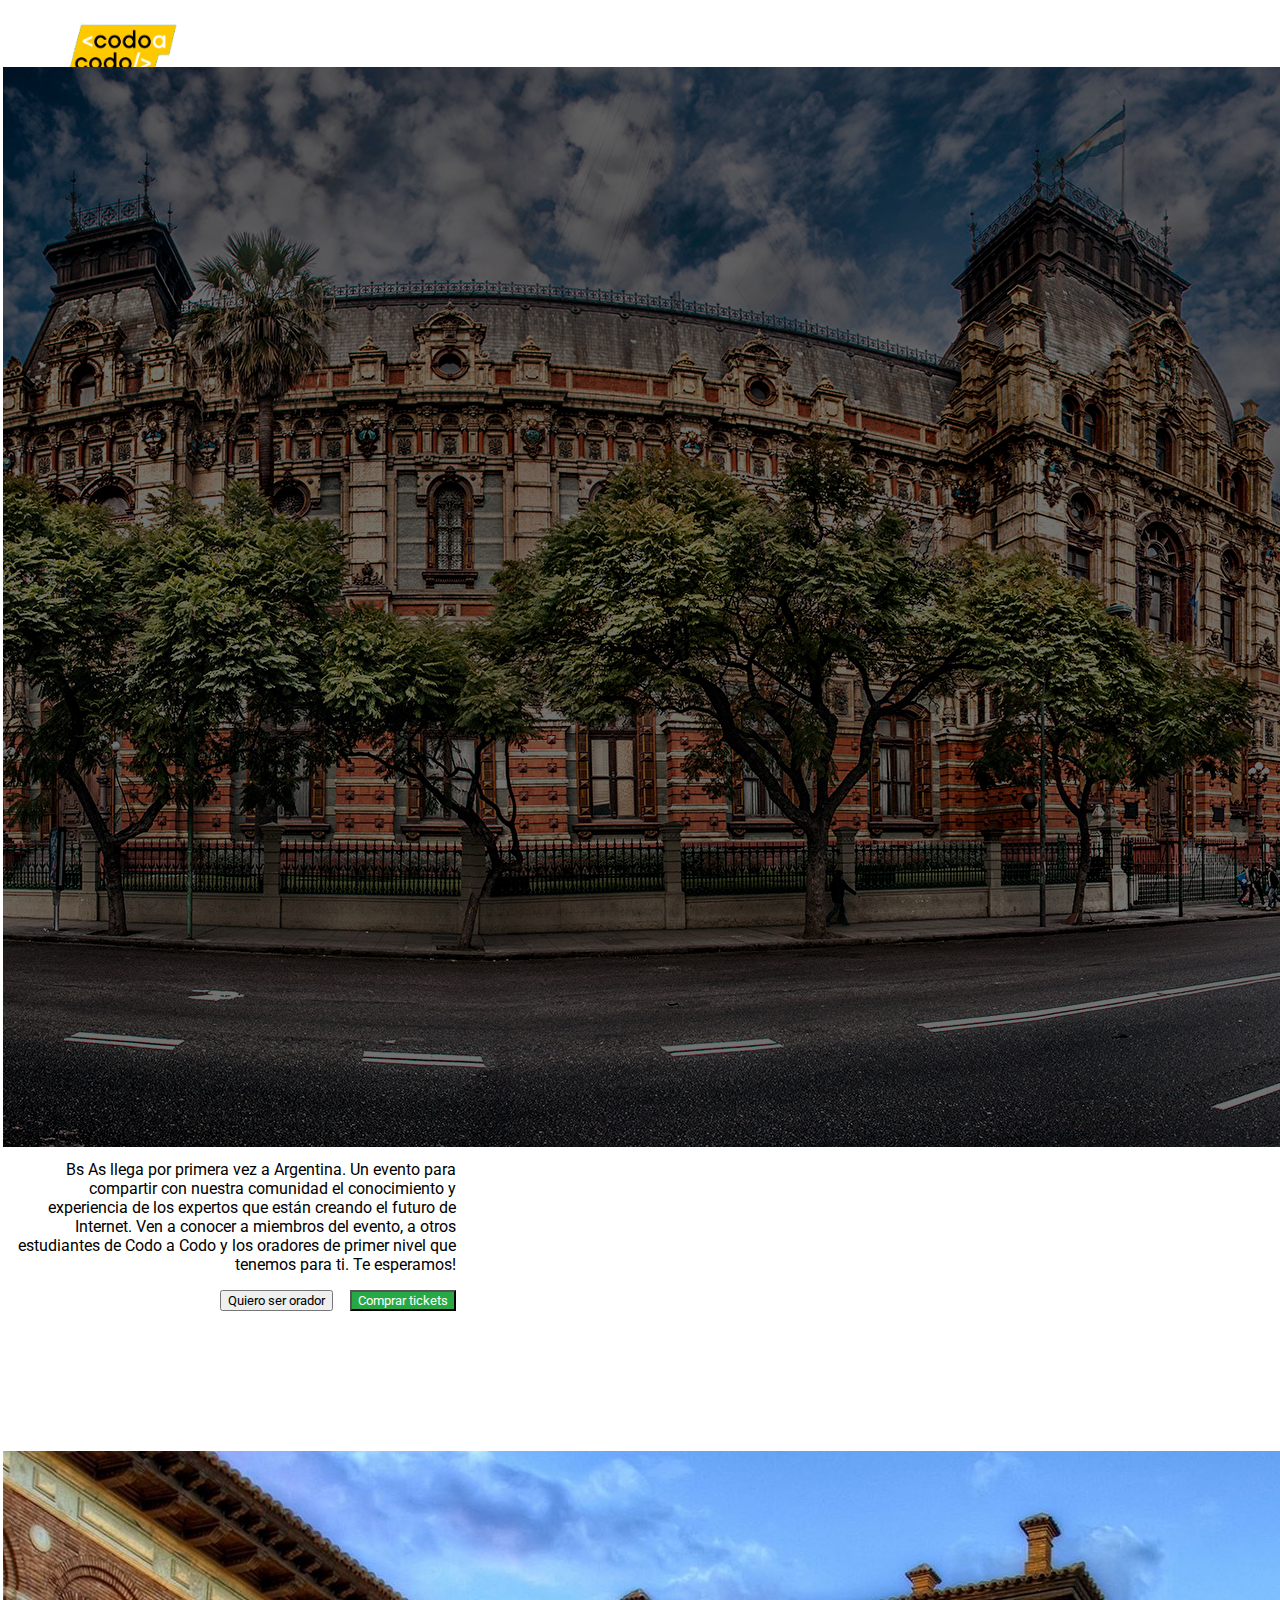
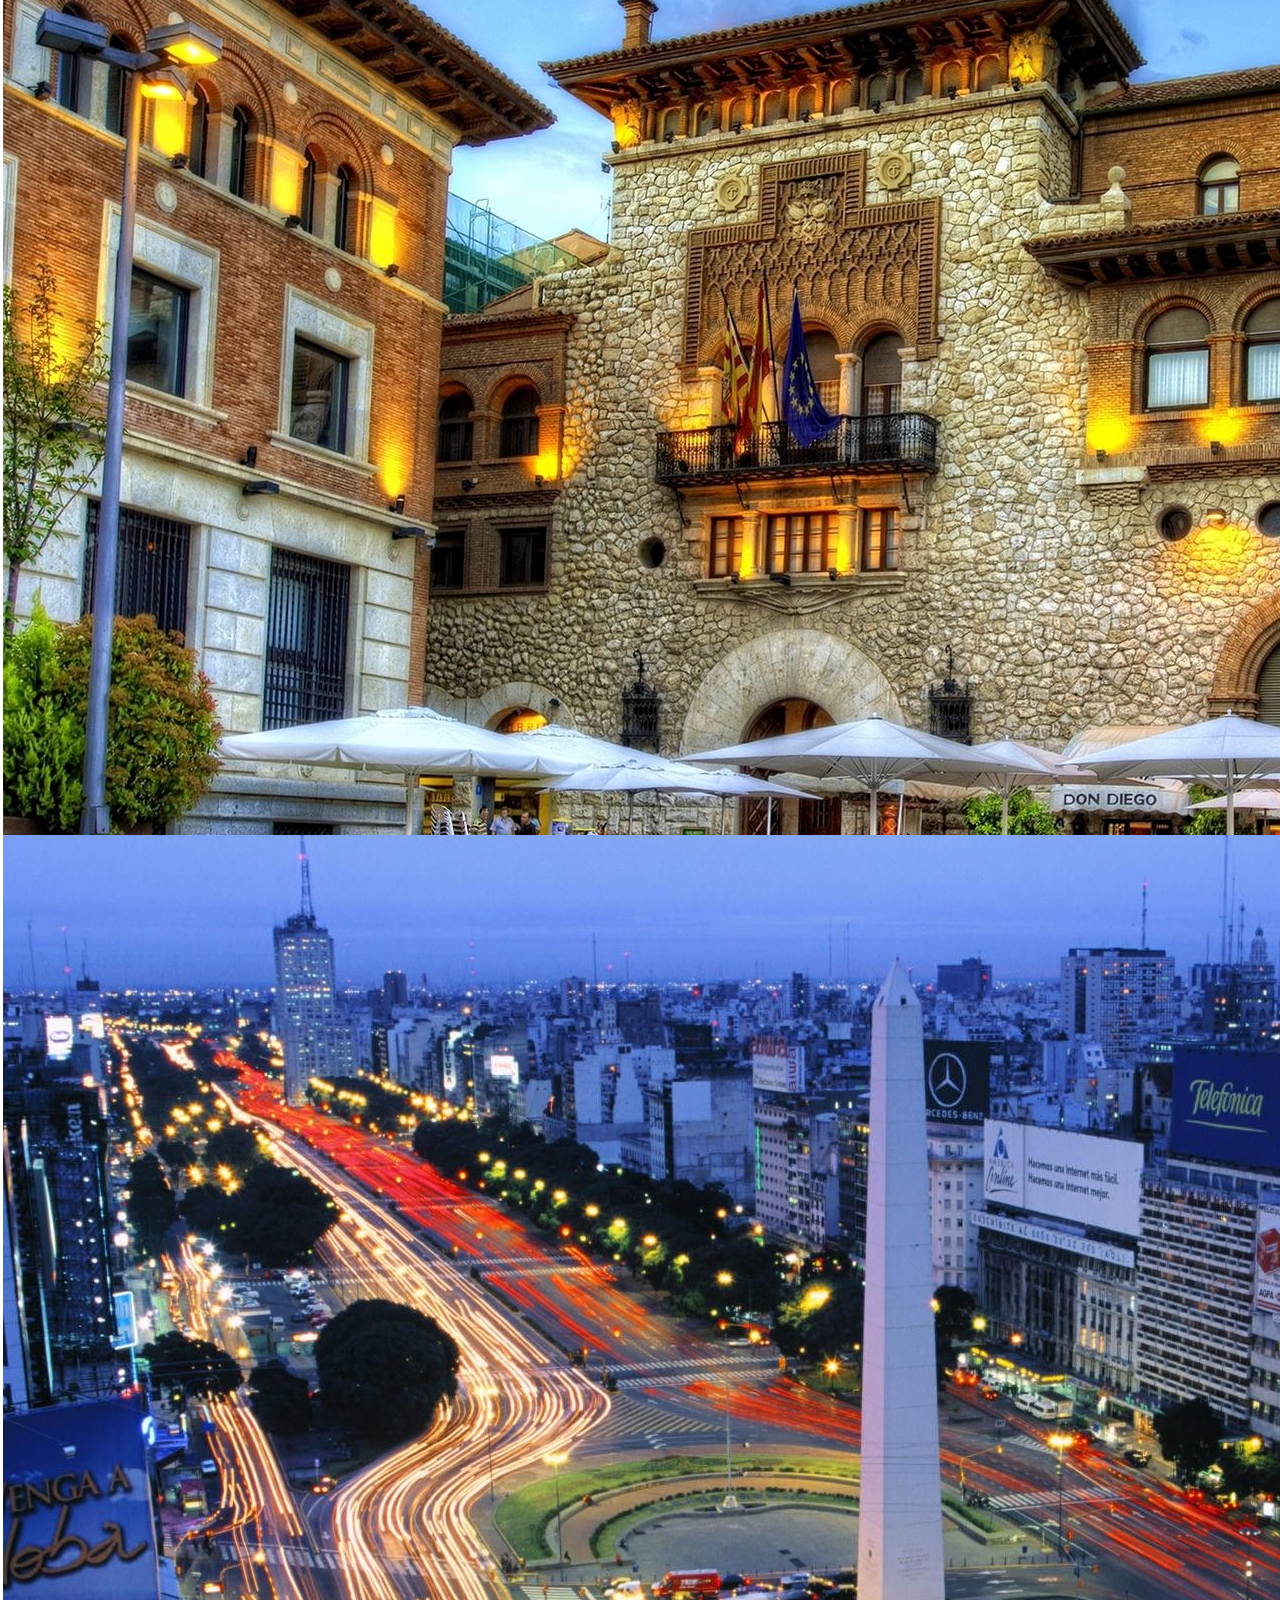
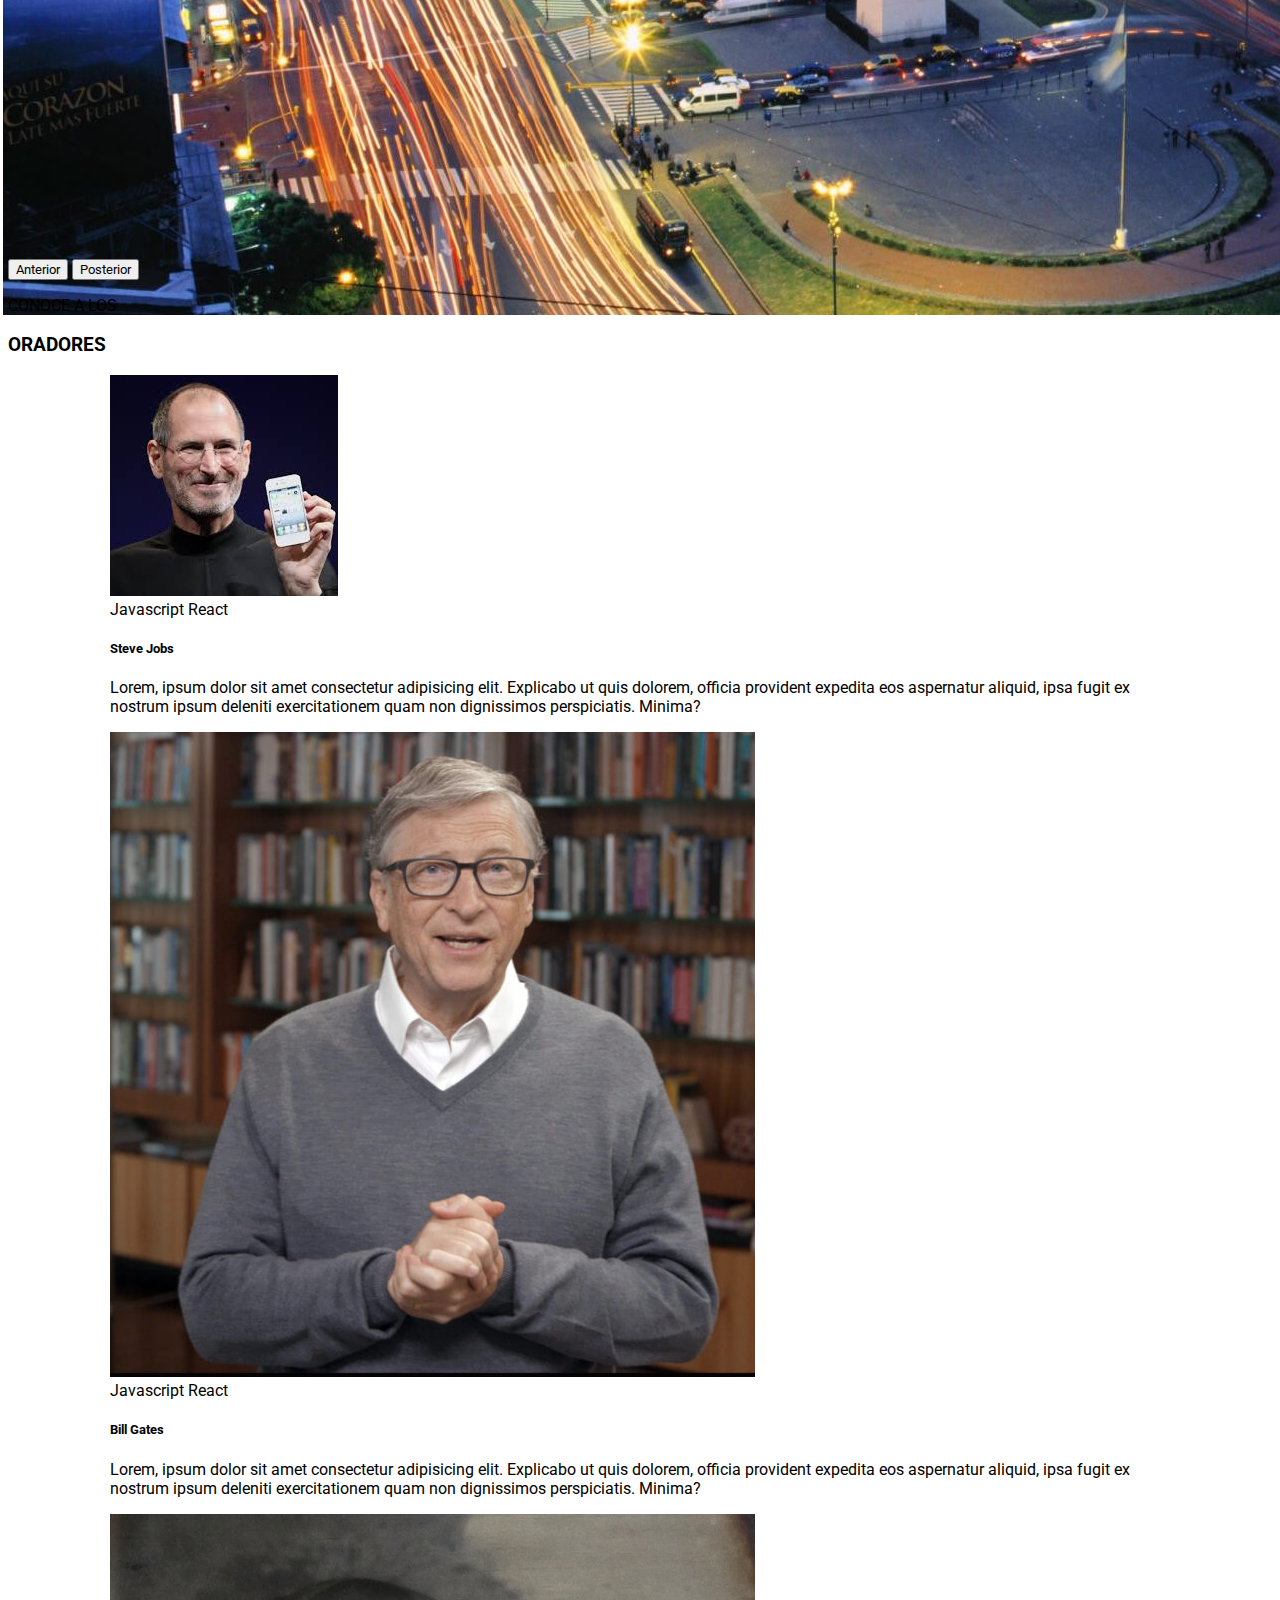
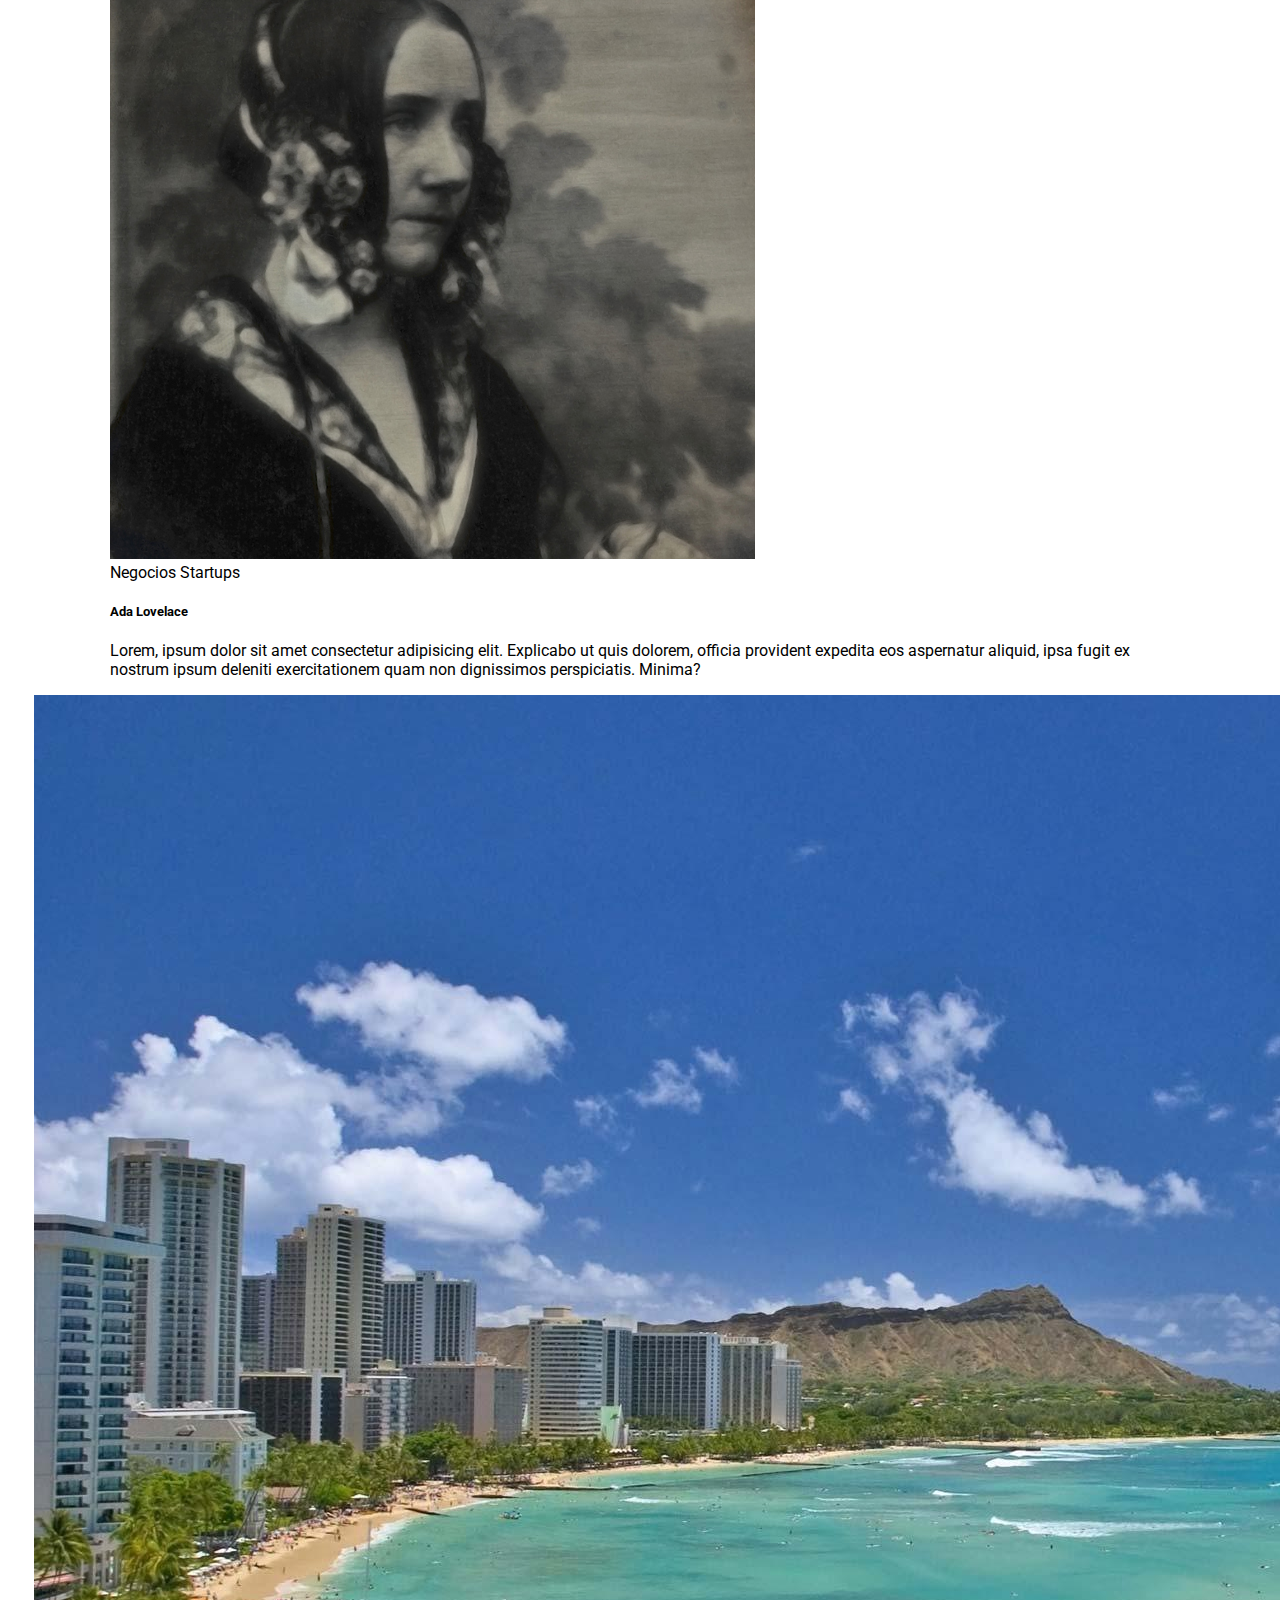
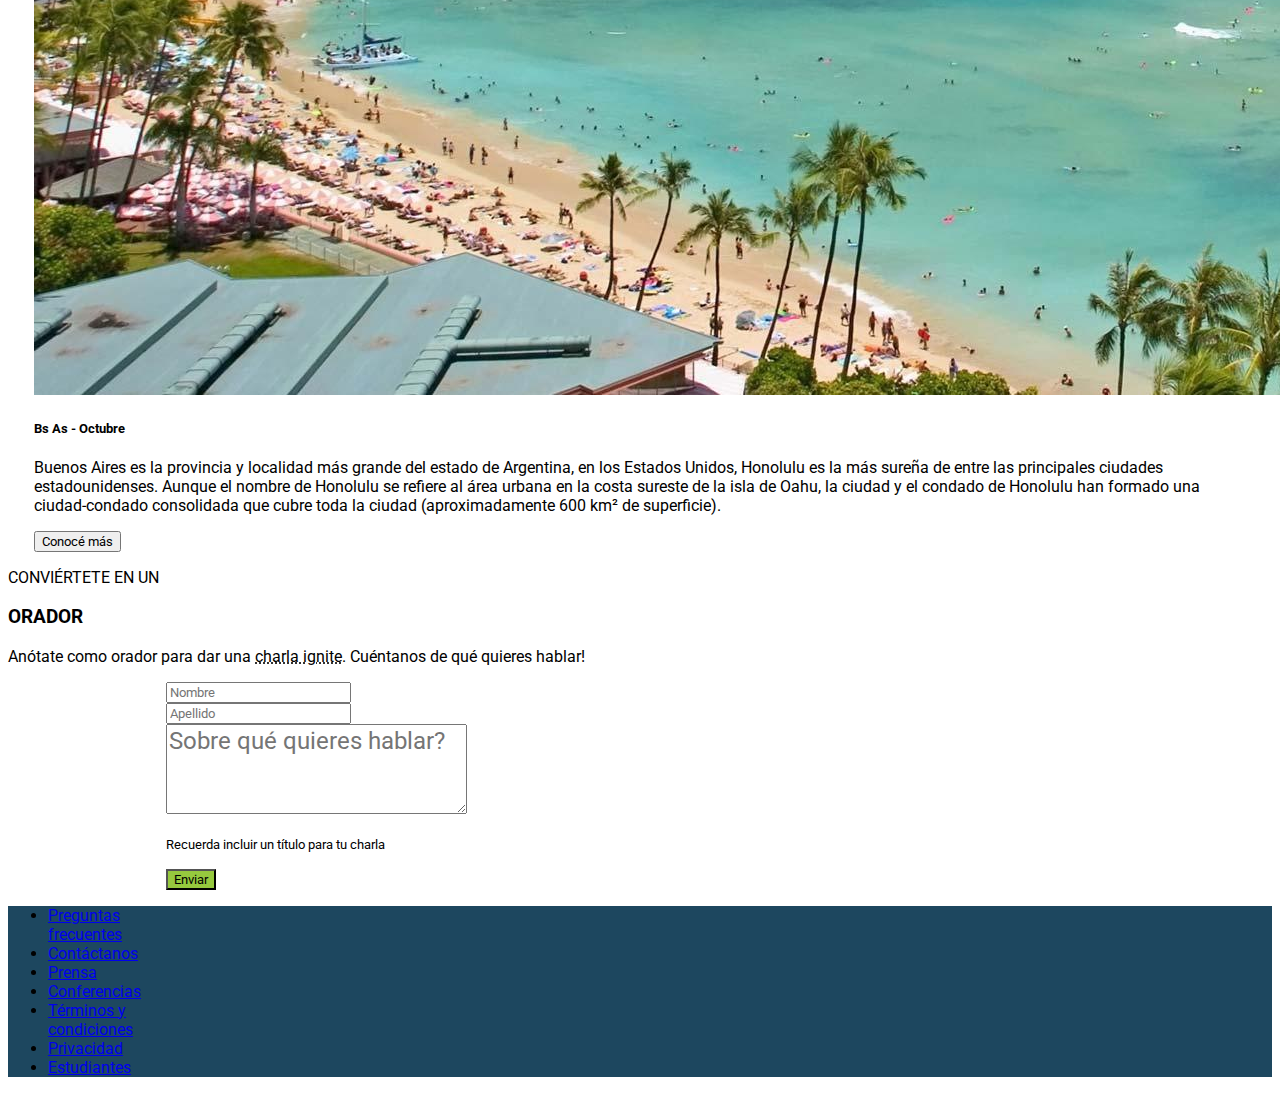
<file: index.html>
<!DOCTYPE html>
<html lang="en">

<head>
  <meta charset="UTF-8">
  <meta name="viewport" content="width=device-width, initial-scale=1.0">
  <title>Codo a Codo</title>
  <link href="https://cdn.jsdelivr.net/npm/bootstrap@5.3.2/dist/css/bootstrap.min.css" rel="stylesheet"
    integrity="sha384-T3c6CoIi6uLrA9TneNEoa7RxnatzjcDSCmG1MXxSR1GAsXEV/Dwwykc2MPK8M2HN" crossorigin="anonymous">
  <link rel="preconnect" href="https://fonts.googleapis.com">
  <link rel="preconnect" href="https://fonts.gstatic.com" crossorigin>
  <link href="https://fonts.googleapis.com/css2?family=Roboto:wght@100;300;400;500;700&display=swap" rel="stylesheet">
  <link href="./CSS/index.css" rel="stylesheet">
</head>

<body>



  <!-- Menú Arriba -->

  <nav class="navbar navbar-expand-lg navbar-dark bg-dark">
    <div class="container-fluid">

      <img src="./imgs/codoacodo.png" alt="Logo" width="150" class="d-inline-block align-text-top">
      <a class="navbar-brand" href="#">Conf Bs As</a>
      <button class="navbar-toggler" type="button" data-bs-toggle="collapse" data-bs-target="#navbarNavAltMarkup"
        aria-controls="navbarNavAltMarkup" aria-expanded="false" aria-label="Toggle navigation">
        <span class="navbar-toggler-icon"></span>
      </button>
      <div class="collapse navbar-collapse justify-content-end" id="navbarNavAltMarkup">
        <div class="navbar-nav">
          <a class="nav-link active" aria-current="page" href="#">La conferencia</a>
          <a class="nav-link" href="#oradores">Los oradores</a>
          <a class="nav-link" href="#">El lugar y la fecha</a>
          <a class="nav-link" href="#convierteteEnOrador">Conviértete en orador</a>
          <a class="nav-link" href="#" id="comprarTicketsNav">Comprar tickets</a>
        </div>
      </div>
    </div>
  </nav>

  <!-- Carousel -->
  <div id="carouselExampleCaptions" class="carousel slide col-sm-12">
    
    <div class="carousel-inner">
      <div class="carousel-item active">
        <img src="./imgs/ba1.jpg" class="d-block w-100" alt="BsAsEdificio" id="ba1Image">
        <div class="carousel-caption d-none d-md-block" id="carousel-1">
          <h3>Conf Bs As</h3>
          <div class="textoBsAs">
          <p>Bs As llega por primera vez a Argentina. Un evento para compartir con nuestra comunidad
            el conocimiento y experiencia de los expertos que están creando el futuro de Internet. Ven a conocer a miembros del
            evento, a otros estudiantes de Codo a Codo y los oradores de primer nivel que tenemos para ti. Te
            esperamos!</p>
          </div>
          <button type="button" class="btn btn-outline-light p-1.5">Quiero ser orador</button>
          <button type="button" class="btn" id="btnTickets">Comprar tickets</button>
        </div>
      </div>
      <div class="carousel-item">
        <img src="./imgs/ba2.jpg" class="d-block w-100" alt="Imagen Buenos Aires" id="carousel-2y3">

      </div>
      <div class="carousel-item">
        <img src="./imgs/ba3.jpg" class="d-block w-100" alt="Imagen Obelisco" id="carousel-2y3">

      </div>
    </div>
    <button class="carousel-control-prev" type="button" data-bs-target="#carouselExampleCaptions" data-bs-slide="prev">
      <span class="carousel-control-prev-icon" aria-hidden="true"></span>
      <span class="visually-hidden">Anterior</span>
    </button>
    <button class="carousel-control-next" type="button" data-bs-target="#carouselExampleCaptions" data-bs-slide="next">
      <span class="carousel-control-next-icon" aria-hidden="true"></span>
      <span class="visually-hidden">Posterior</span>
    </button>
  </div>




  <div class="container-fluid">
    <div class="row">
      <div class="text-center mt-2">
        <p>CONOCE A LOS</p>
        <h3 strong>ORADORES</h3>
      </div>
    </div>
  </div>

  <!-- ORADORES CARDS -->
  <div class="card-group" id="oradores">
    <div class="card">
      <img src="./imgs/steve.jpg" class="card-img-top" alt="Steve Jobs">
      <div class="card-body">
        <span class="badge text-bg-warning">Javascript</span>
        <span class="badge text-bg-info">React</span>
        <h5 class="card-title">Steve Jobs</h5>
        <p class="card-text">Lorem, ipsum dolor sit amet consectetur adipisicing elit. Explicabo ut quis dolorem,
          officia provident expedita eos aspernatur aliquid, ipsa fugit ex nostrum ipsum deleniti exercitationem quam
          non dignissimos perspiciatis. Minima?</p>
      </div>
    </div>
    <div class="card">
      <img src="./imgs/bill.jpg" class="card-img-top" alt="Bill Gates">
      <div class="card-body">
        <span class="badge text-bg-warning">Javascript</span>
        <span class="badge text-bg-info">React</span>
        <h5 class="card-title">Bill Gates</h5>
        <p class="card-text">Lorem, ipsum dolor sit amet consectetur adipisicing elit. Explicabo ut quis dolorem,
          officia provident expedita eos aspernatur aliquid, ipsa fugit ex nostrum ipsum deleniti exercitationem quam
          non dignissimos perspiciatis. Minima?</p>
      </div>
    </div>
    <div class="card">
      <img src="./imgs/ada.jpeg" class="card-img-top" alt="Ada Lovelace">
      <div class="card-body">
        <span class="badge text-bg-secondary">Negocios</span>
        <span class="badge text-bg-danger">Startups</span>
        <h5 class="card-title">Ada Lovelace</h5>
        <p class="card-text">Lorem, ipsum dolor sit amet consectetur adipisicing elit. Explicabo ut quis dolorem,
          officia provident expedita eos aspernatur aliquid, ipsa fugit ex nostrum ipsum deleniti exercitationem quam
          non dignissimos perspiciatis. Minima?</p>
      </div>
    </div>
  </div>





  <!-- BS AS/HONOLULU - CARD HORIZONTAL -->
  <div class="card mb-3 mt-4">
    <div class="row g-1">
      <div class="col-sm-12 col-md-12 col-lg-6">
        <img src="./imgs/honolulu.jpg" class="img-fluid rounded-start" alt="Playa de Honolulu">
      </div>
      <div class="col-sm-12 col-md-12 col-lg-6 bg-dark text-white">
        <div class="card-body">
          <h5 class="card-title">Bs As - Octubre</h5>
          <p class="card-text">Buenos Aires es la provincia y localidad más grande del estado de Argentina, en los
            Estados Unidos, Honolulu es la más sureña de entre las principales ciudades estadounidenses. Aunque el
            nombre de Honolulu se refiere al área urbana en la costa sureste de la isla de Oahu, la ciudad y el condado
            de Honolulu han formado una ciudad-condado consolidada que cubre toda la ciudad (aproximadamente 600 km² de
            superficie).</p>
          <button type="button" class="btn btn-outline-light">Conocé más</button>

        </div>
      </div>
    </div>
  </div>


  <div class="container-fluid">
    <div class="row align-items-center">
      <div class="text-center mt-2 mb-2">
        <p>CONVIÉRTETE EN UN</p>
        <h3 strong>ORADOR</h3>
        <p>Anótate como orador para dar una <a class="linkDotted">charla ignite</a>. Cuéntanos de qué quieres hablar!
        </p>
      </div>
    </div>
  </div>


  <div class="container-fluid" id="convierteteEnOrador">
    <div class="form1">
      <div class="row mb-3">
        <div class="col">
          <input type="email" class="form-control" id="exampleFormControlInput1" placeholder="Nombre">
        </div>
        <div class="col">
          <input type="email" class="form-control" id="exampleFormControlInput1" placeholder="Apellido">
        </div>
      </div>

      <div class="mb-3">
        <textarea class="form-control" id="textArea" rows="3" placeholder="Sobre qué quieres hablar?"></textarea>
        <p class="card-text"><small class="text-muted">Recuerda incluir un título para tu charla </small></p>
      </div>
      <div class="d-grid gap-2 col-12 mx-auto">
        <button class="btn" type="button" id="btnEnviar">Enviar</button>
      </div>
    </div>
  </div>

  <!-- FOOTER -->
  <div class="container-fluid mt-3">
    <div class="footer">
      <ul class="nav justify-content-center align-items-center">
        <li class="nav-item">
          <a class="nav-link text-white" href="#">Preguntas <br> frecuentes</a>
        </li>
        <li class="nav-item">
          <a class="nav-link text-white" href="#">Contáctanos</a>
        </li>
        <li class="nav-item">
          <a class="nav-link text-white" href="#">Prensa</a>
        </li>
        <li class="nav-item">
          <a class="nav-link text-white" href="#">Conferencias</a>
        </li>
        <li class="nav-item">
          <a class="nav-link text-white" href="#">Términos y <br> condiciones</a>
        </li>
        <li class="nav-item">
          <a class="nav-link text-white" href="#">Privacidad</a>
        </li>
        <li class="nav-item">
          <a class="nav-link text-white" href="#">Estudiantes</a>
        </li>
      </ul>
    </div>
  </div>

  <script src="https://cdn.jsdelivr.net/npm/bootstrap@5.3.2/dist/js/bootstrap.bundle.min.js"
    integrity="sha384-C6RzsynM9kWDrMNeT87bh95OGNyZPhcTNXj1NW7RuBCsyN/o0jlpcV8Qyq46cDfL"
    crossorigin="anonymous"></script>
</body>

</html>
</file>
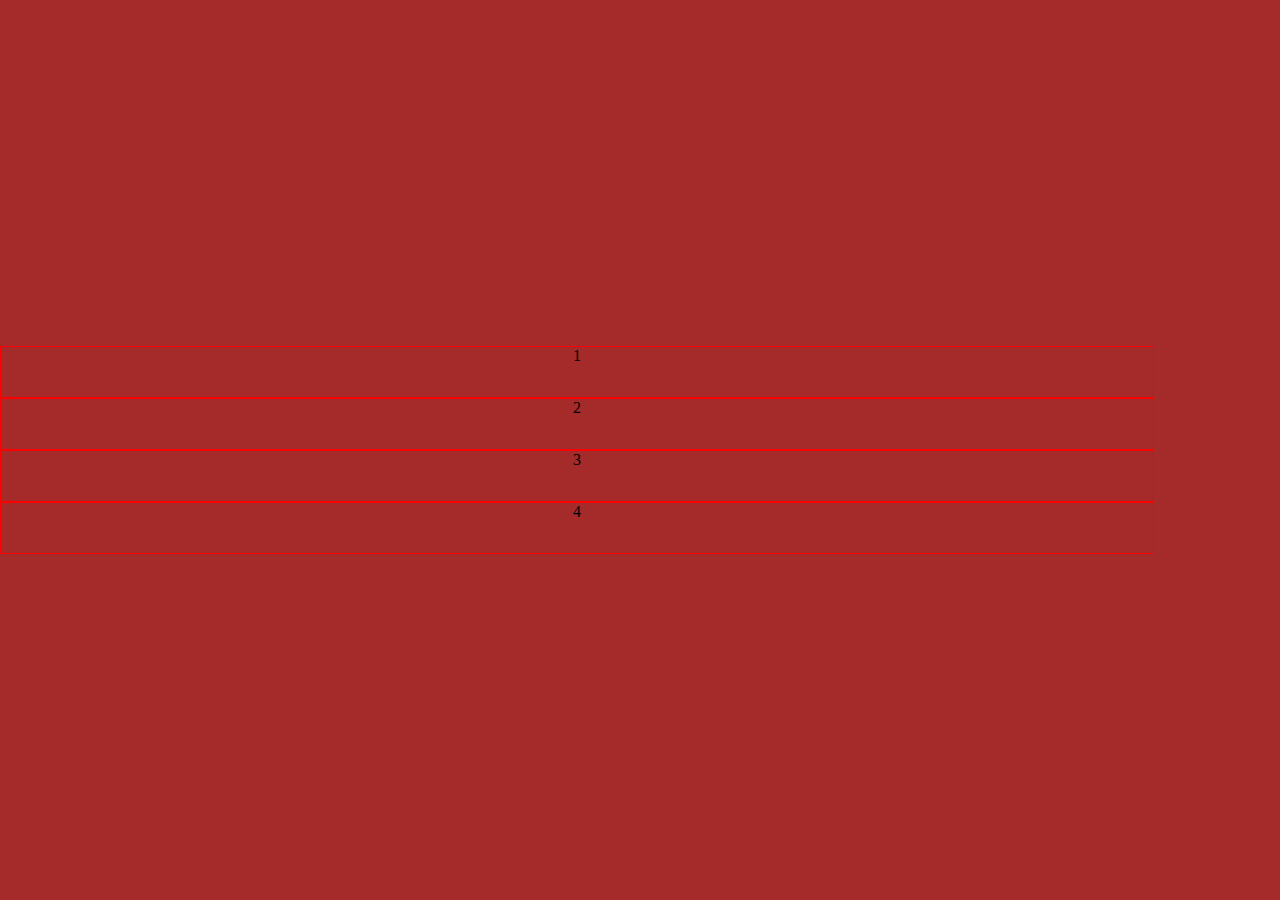
<file: flexbox.html>
<!DOCTYPE html>
<html lang="en">
<head>
    <meta charset="UTF-8">
    <meta name="viewport" content="width=<device-width>, initial-scale=1.0">
    <title>Document</title>
    <link rel="stylesheet" href="./flexbox.css">
</head>
<body>
    <div class="flex-container">
        <div class="flex-item">1</div>
        <div class="flex-item">2</div>
        <div class="flex-item">3</div>
        <div class="flex-item">4</div>
    </div>
</body>
</html>
</file>
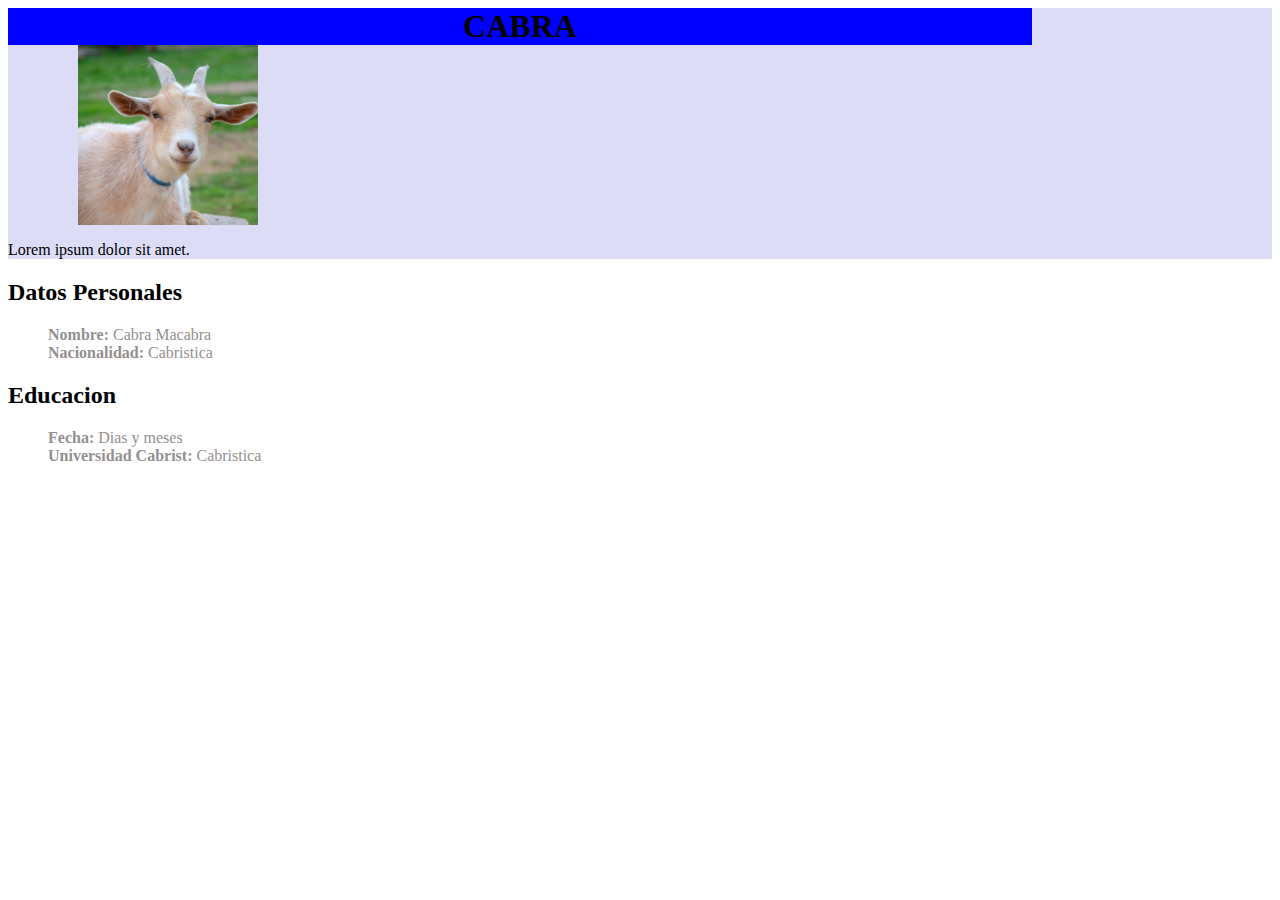
<file: micv.html>
<!DOCTYPE html>
<html lang="en">
<head>
    <meta charset="UTF-8">
    <meta name="viewport" content="width=device-width, initial-scale=1.0">
    <title>Mi CV</title>
    <link rel="stylesheet" href="./micv.css">

</head>
<body>
    <header class="headerContainer">
        
        <div class="headerTitle">
            <span>Cabra</span>
        </div>

        <div class="headerImg">
       
        </div>
  
    <p>Lorem ipsum dolor sit amet.</p>
     
    </header>

    <main class="mainCv">
        <section class="informacion left">
        <h2>Datos Personales</h2>
        <ul>
            <li>
                <b>Nombre: </b> Cabra Macabra
            </li>
            <li>
                <b>Nacionalidad: </b> Cabristica
            </li>
        </ul>
        </section>
        <section class="informacion right">
            <h2>Educacion</h2>
            <ul>
                <li>
                    <b>Fecha: </b> Dias y meses
                </li>
                <li>
                    <b>Universidad Cabrist: </b> Cabristica
                </li>
                
            </ul>
            </section>



    </main>
</body>
</html>
</file>
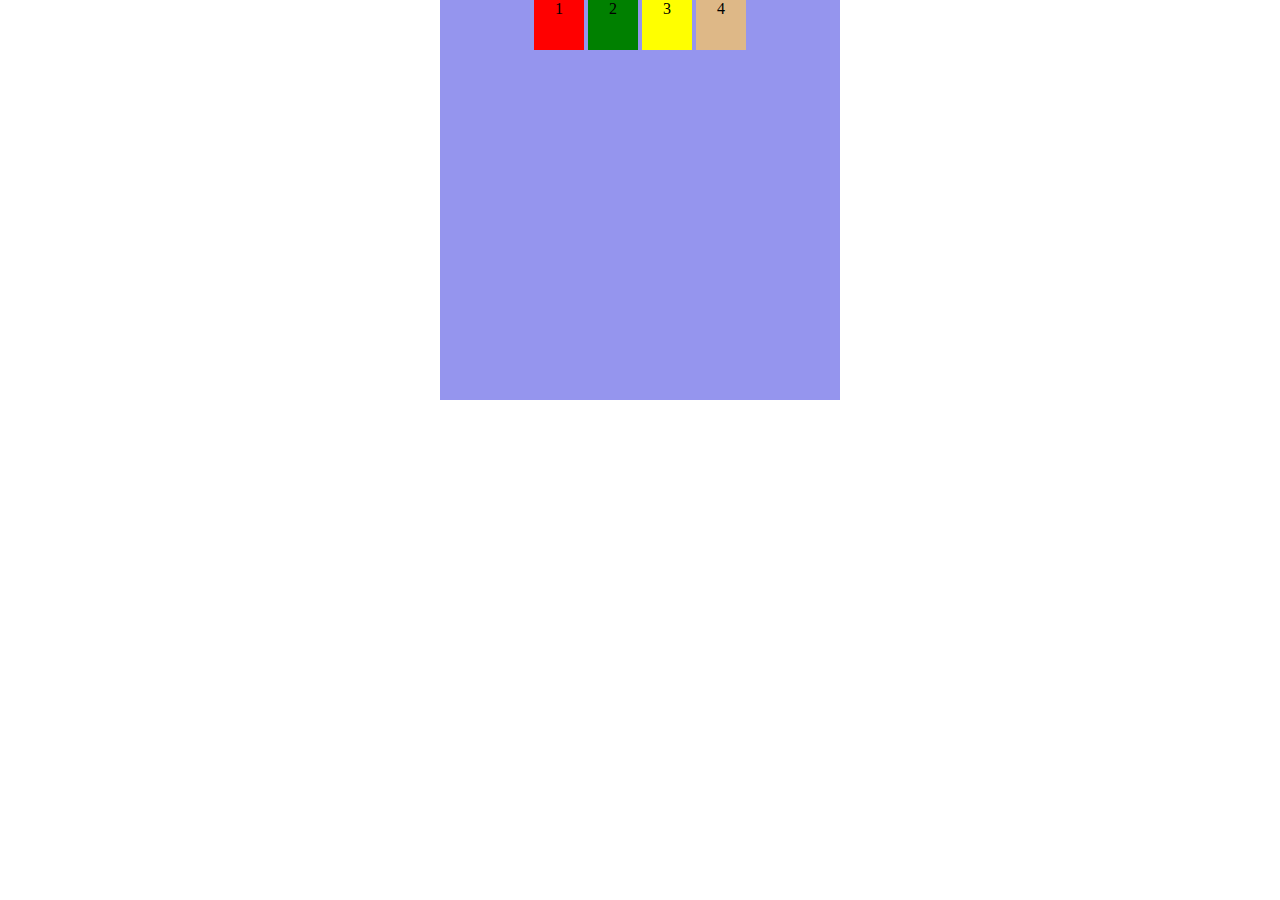
<file: modelo-caja.html>
<!DOCTYPE html>
<html lang="en">
<head>
    <meta charset="UTF-8">
    <meta name="viewport" content="width=device-width, initial-scale=1.0">
    <title>Document</title>
    <link rel="stylesheet" href="./modelo-caja.css">
</head>
<body>
    <div class="divContainer">
        <div class="caja1 textCenter">1</div>
        <div class="caja2 textCenter">2</div>
        
        <div class="caja3 textCenter">3</div>
        <div class="caja4 textCenter">4</div>
    </div>
    
</body>
</html>
</file>
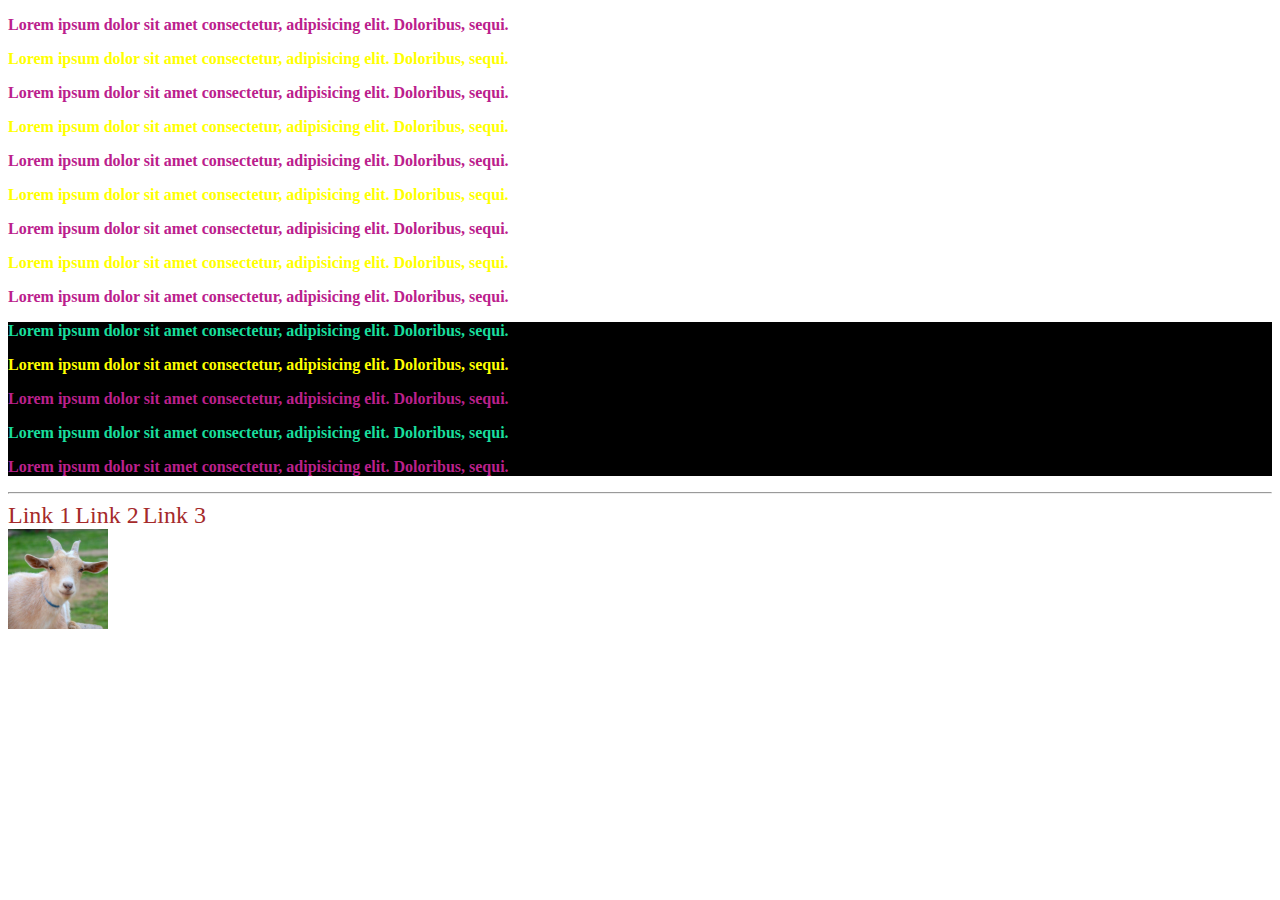
<file: pseudoElementos.html>
<!DOCTYPE html>
<html lang="en">
<head>
    <meta charset="UTF-8">
    <meta name="viewport" content="width=device-width, initial-scale=1.0">
    <title>Document</title>
    <link rel="stylesheet" href="./pseudoElementos.css">
</head>
<body>
    <div>
        <p>Lorem ipsum dolor sit amet consectetur, adipisicing elit. Doloribus, sequi.</p>
        <p>Lorem ipsum dolor sit amet consectetur, adipisicing elit. Doloribus, sequi.</p>
        <p>Lorem ipsum dolor sit amet consectetur, adipisicing elit. Doloribus, sequi.</p>
        <p>Lorem ipsum dolor sit amet consectetur, adipisicing elit. Doloribus, sequi.</p>
        <p>Lorem ipsum dolor sit amet consectetur, adipisicing elit. Doloribus, sequi.</p>
        <p>Lorem ipsum dolor sit amet consectetur, adipisicing elit. Doloribus, sequi.</p>
        <p>Lorem ipsum dolor sit amet consectetur, adipisicing elit. Doloribus, sequi.</p>
        <p>Lorem ipsum dolor sit amet consectetur, adipisicing elit. Doloribus, sequi.</p>
        <p>Lorem ipsum dolor sit amet consectetur, adipisicing elit. Doloribus, sequi.</p>
    </div>
    <div class="segundoParrafo">
        <p>Lorem ipsum dolor sit amet consectetur, adipisicing elit. Doloribus, sequi.</p>
        <p>Lorem ipsum dolor sit amet consectetur, adipisicing elit. Doloribus, sequi.</p>
        <p>Lorem ipsum dolor sit amet consectetur, adipisicing elit. Doloribus, sequi.</p>
        <p>Lorem ipsum dolor sit amet consectetur, adipisicing elit. Doloribus, sequi.</p>
        <p>Lorem ipsum dolor sit amet consectetur, adipisicing elit. Doloribus, sequi.</p>
            </div>
            <hr>
            <div class="links">
                <a href="">Link 1</a>
                <a href="">Link 2</a>
                <a href="">Link 3</a>
            </div>

    <section class="avatar">
        <img src="./imgs/cabra.jpg">
    </section>
    
</body>
</html>
</file>
<file: CSS/index.css>
* {
    font-family: 'Roboto', sans-serif;
}

#comprarTicketsNav {
    color: rgb(44, 170, 70);
}

#carousel-1 {
       
        margin-right: 1vw;
        text-align: right;
        max-width: 35vw;
        left: auto;
        
}

#carousel-2y3 {
    margin: -40px -5px -60px -5px;
}

#ba1Image {
    filter: brightness(45%);
    margin: -50px -5px -50px -5px;
}

@media (min-width: 992px) {
    #carousel-1 {
        right: 5vw;
        margin-right: 4vw;
        text-align: right;
        max-width: 35vw;
        left: auto;
        margin-bottom: 20vh;
    }
    #carousel-2y3 {
        margin: -80px -10px -120px -10px;
    }
    #ba1Image {
        filter: brightness(45%);
        margin: -100px -10px -100px -10px;
    }
}

@media (min-width: 320px) {
    

}


#carousel-2y3 {
    margin: -40px -5px -60px -5px;
}

#ba1Image {
    filter: brightness(45%);
    margin: -50px -5px -50px -5px;
}

#textArea {
    font-size: x-large;
}

#btnTickets {
    background-color: rgb(39, 168, 68);
    margin-left: 1vw;
    color: white;
}

#btnEnviar {
    background-color: rgb(150, 201, 62);
}

.navbar {
    padding-left: 40px;
    padding-right: 40px;
}

.card {
    margin-left: 2vw;
    margin-right: 2vw;
}

.card-group {
    margin-left: 6vw;
    margin-right: 6vw;
}

.linkDotted {
    text-decoration: underline;
    text-decoration-style: dotted;
    color: black;
    cursor: pointer;
}


.form1 {
    width: 75% !important;
    margin: auto;
}

.footer {
    background-color: rgb(29, 71, 95);
}

navlink.footer {
    color: white !important;
}
</file>
<file: flexbox.css>
*{
    margin: 0;
    padding: 0;
}

.flex-container{
    background-color: aqua;
    display: flex;
    /*cambiar la direccion de las "cosas"*/
   flex-direction: column; /*Es row por defecto*/
    /*centrar el contenido*/
    justify-content: center;
    /*align-items: center;*/
    height: 100vh;


}

.flex-item{
    border: 1px solid red;
    width: 90vw;
    height:50px;
    text-align: center;
}

/*Media Query para diferentes dispositivos*/
/*@media print*/ /*--> como se vera para imprimir*/
@media screen and (min-width:426px){
    .flex-container{
        background-color: brown;
        flex-direction: column;
    }

}
</file>
<file: micv.css>
@import url('https://fonts.googleapis.com/css2?family=Bebas+Neue&family=Ubuntu:wght@300;500&display=swap');

:root{
    font-family:;
}

.headerContainer{
background: rgb(220, 220, 247);

}
.headerContainer h1{
    display: inline;
}

.cabra{
    width: 20vw;
    height: 20hw;
    border-radius: 5%;
}

.headerTitle{
    text-align: center;
    font-size: 2em;
    font-weight: 700;
    display: inline-block;
    width: 80vw;
    background: blue;
    text-transform: uppercase;
}

.headerImg{
   
    width: 25vw;
    height: 20vh;
    background-image: url(./imgs/cabra.jpg);
    background-size: contain;
    background-repeat: no-repeat;
    background-position: center;
}

.informacion{
    

}

.informacion h2{
   text-align: left;
    
}

.informacion ul{
    list-style: none;
    color: black;
    
}
.informacion li{
    color: rgb(148, 143, 143);
    
}

.mainCv{
    width: 95vw;
    /* margin: 0 auto; */
}

.informacion left{
    background: gray;
    width: 40vw ;
}

.informacion right{
    background: rgb(182, 17, 17);
    width: 55vw ;
}
</file>
<file: modelo-caja.css>
*{
    margin:0;
    padding: 0;
    box-sizing: border-box; /*La dimensión final incluye los bordes y márgenes, el default es content-box*/
}

.textCenter{
    text-align: center;
    display: inline-block;
}

.divContainer{
    background: rgb(149, 149, 238);
    /* padding-top: 10px; */
    width: 400px;
    height: 400px;
    text-align: center;
    margin: 0 auto;
    
    
}


.caja1{
    background: red;
    /*
    padding-left: 50px;
    padding-top: 10px;
    padding-right: 30px;
    padding-bottom: 5px;
    */
    width: 50px;
    height: 50px;
    
}

.caja2{
    background: green;
    width: 50px;
    height: 50px;
}
.caja3{
    background: yellow;
    width: 50px;
    height: 50px;
}
.caja4{
    background: burlywood;
    width: 50px;
    height: 50px;
}
</file>
<file: pseudoElementos.css>
/*PSEUDOCLASES*/

/*Tiene :
ALGO::PSEUDOCLASE
ALGO PUEDE SER CLASE ID ELEMENTO ETC

*/

p:first-child{
    color:red
}
p:last-child{
    color:blue
}

/*para el tercero*/

p:nth-child(3){
    color: green
}

/*elementos pares e impares*/

p:nth-child(even){
    color: yellow;
    font-weight: bolder;
}
p:nth-child(odd){
    color: rgb(187, 32, 140);
    font-weight: bolder;
}

.segundoParrafo{
    background: black;
    color:white
}
.segundoParrafo p:nth-child(3n+1){
    color:rgb(25, 221, 156);

}
/*PSEUDOCLASES CON  LINK HOVER VISITED ACTIVE*/

.links a:link{
    color: black;
    font-size: 1.5em;
    text-decoration: none;
}
.links a:active{
    text-decoration: underline;
    color: violet;
}
.links a:visited{
    color: brown;
}
.links a:hover{
    font-size: 2rem;
}

.avatar img{
    width: 100px;
    height: 100px;

}

.avatar img:hover{
    border-radius: 50%;
    border: 1 px solid red;
    
}
</file>
